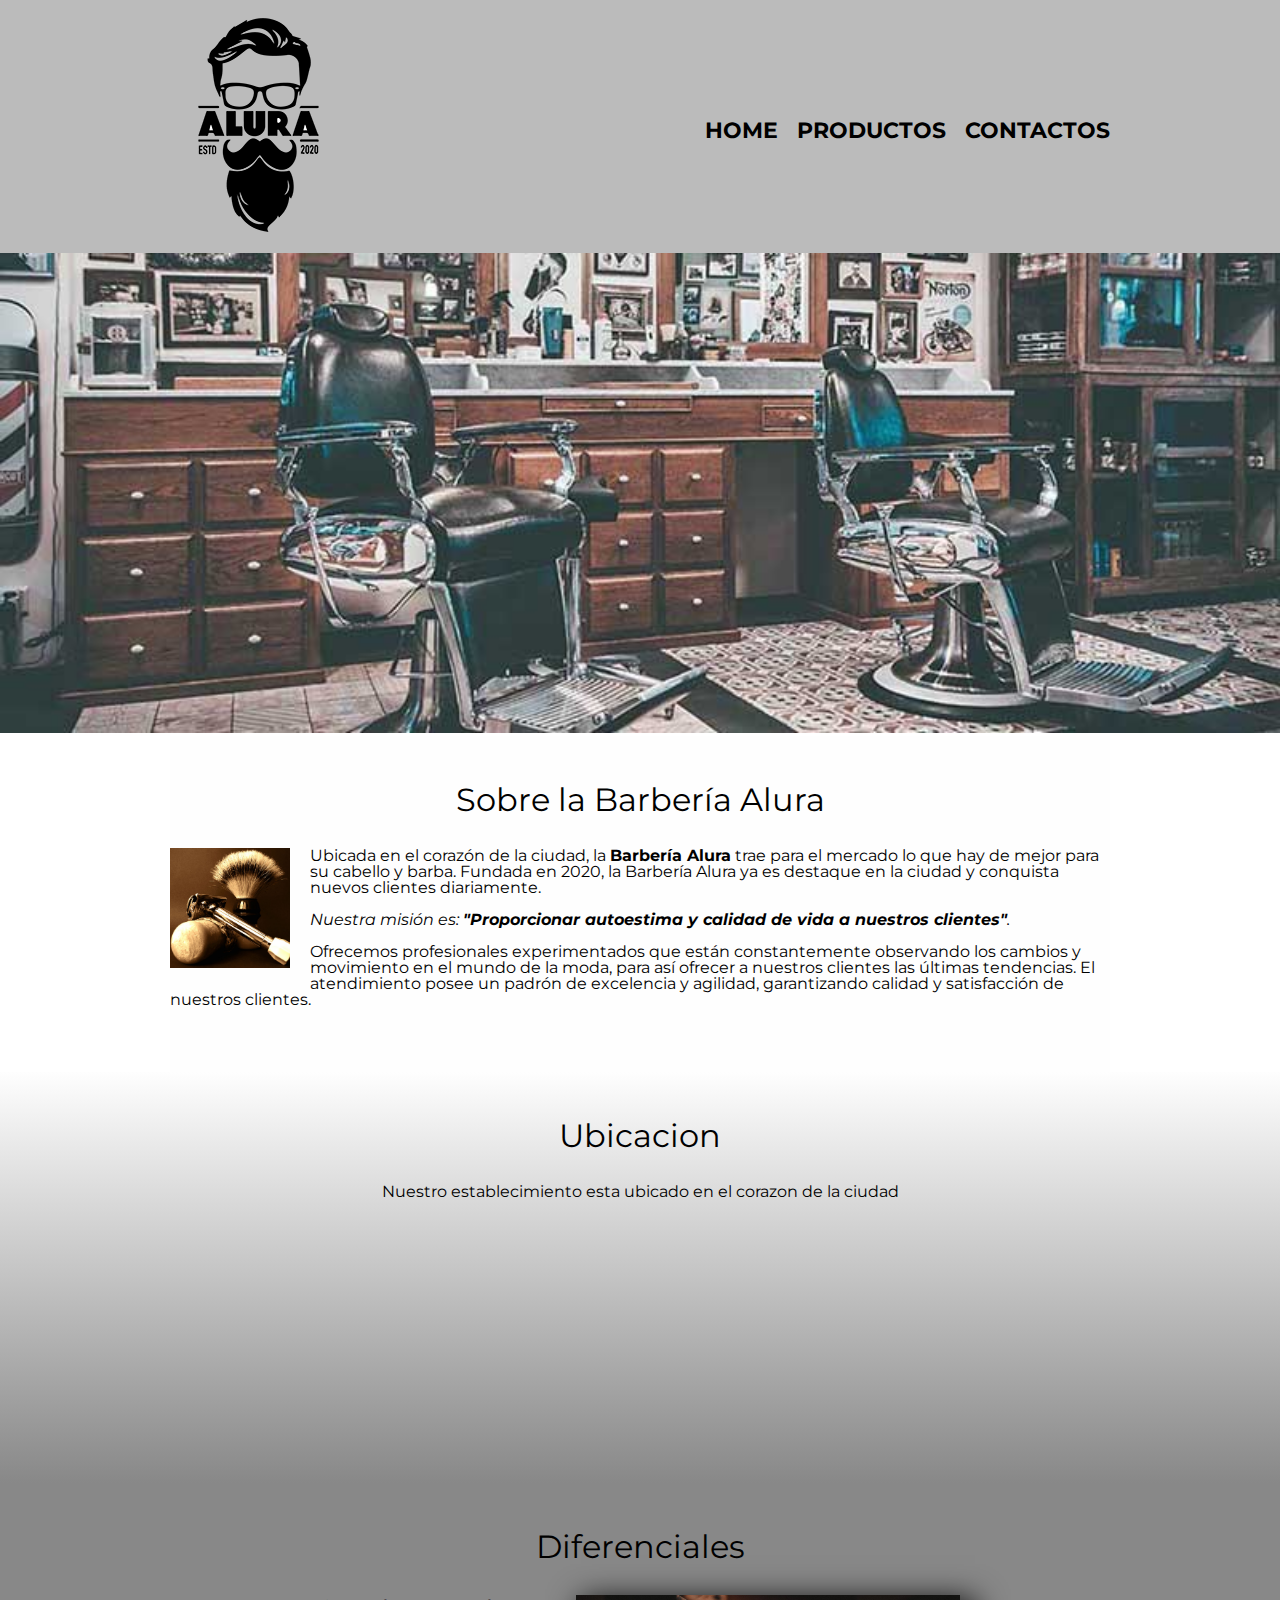
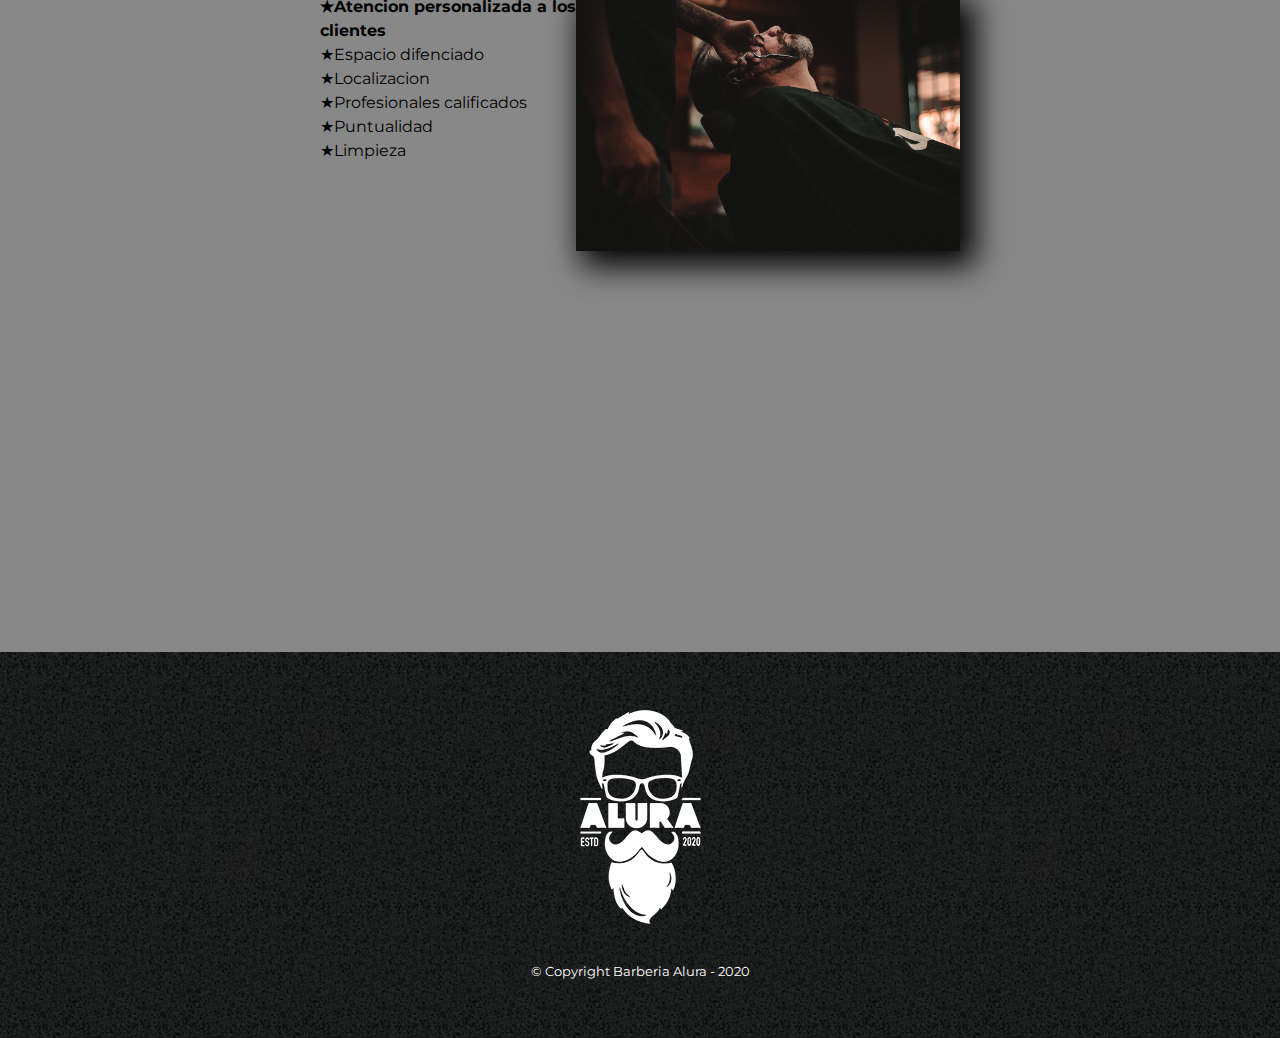
<file: index.html>
<!DOCTYPE html>
<html lang="es">

<head>
    <meta charset="UTF-8">
    <meta http-equiv="X-UA-Compatible" content="IE=edge">
    <meta name="viewport" content="width=device-width, initial-scale=1.0">
    <title>Barberia Alura</title>
    <link rel="stylesheet" href="reset.css">
    <link rel="stylesheet" href="style.css">
    <link rel="preconnect" href="https://fonts.googleapis.com">
    <link rel="preconnect" href="https://fonts.gstatic.com" crossorigin>
    <link href="https://fonts.googleapis.com/css2?family=Montserrat:wght@300&display=swap" rel="stylesheet">
</head>

<body>
    <header>
        <div class="caja">
            <h1><img src="imagenes/logo.png"></h1>
            <nav>
                <ul>
                    <li><a href="index.html">Home</a></li>
                    <li><a href="productos.html">Productos</a></li>
                    <li><a href="contacto.html">Contactos</a></li>
                </ul>
            </nav>
        </div>
    </header>

    <img class="banner" src="banner/banner.jpg">

    <main>
        <section class="principal">
            <h2 class="titulo-principal">Sobre la Barbería Alura</h2>
            <img class="utensilios" src="imagenes/utensilios2.jpg" alt="utensilios de un barbero">
            <p>Ubicada en el corazón de la ciudad, la <strong>Barbería Alura</strong> trae para el mercado lo que hay de
                mejor para su cabello y barba. Fundada en 2020, la Barbería Alura ya es destaque en la ciudad y
                conquista
                nuevos clientes diariamente.</p>
            <p id="misio"><em>Nuestra misión es: <strong>"Proporcionar autoestima y calidad de vida a nuestros
                        clientes"</strong>.</em></p>
            <p>Ofrecemos profesionales experimentados que están constantemente observando los cambios y movimiento en el
                mundo de la moda, para así ofrecer a nuestros clientes las últimas tendencias. El atendimiento posee un
                padrón de excelencia y agilidad, garantizando calidad y satisfacción de nuestros clientes.</p>
        </section>

        <section class="mapa">
            <h3 class="titulo-principal">Ubicacion</h3>
            <p>Nuestro establecimiento esta ubicado en el corazon de la ciudad</p>

            <div class="mapa-contenido">
                <iframe
                    src="https://www.google.com/maps/embed?pb=!1m18!1m12!1m3!1d3656.40797772685!2d-46.63721302388291!3d-23.589697062635242!2m3!1f0!2f0!3f0!3m2!1i1024!2i768!4f13.1!3m3!1m2!1s0x94ce5bd9bb943bf5%3A0x6f642995c970f0fe!2scaelum%20alura!5e0!3m2!1ses-419!2ssv!4v1682533188280!5m2!1ses-419!2ssv"
                    width="100%" height="200" style="border:0;" allowfullscreen="" loading="lazy"
                    referrerpolicy="no-referrer-when-downgrade"></iframe>
            </div>
        </section>

        <section class="Diferenciales">
            <h3 class="titulo-principal">Diferenciales</h3>
            <div class="contenido-diferenciales">
                <ul class="lista-diferenciales">
                    <li class="items">Atencion personalizada a los clientes</li>
                    <li class="items">Espacio difenciado</li>
                    <li class="items">Localizacion</li>
                    <li class="items">Profesionales calificados</li>
                    <li class="items">Puntualidad</li>
                    <li class="items">Limpieza</li>
                </ul><img src="diferenciales/diferenciales.jpg" class="imagen-Diferenciales">
            </div>
            <div class="video">
                <iframe width="100%" height="315" src="https://www.youtube.com/embed/iTZCOwdcurA"
                    title="YouTube video player" frameborder="0"
                    allow="accelerometer; autoplay; clipboard-write; encrypted-media; gyroscope; picture-in-picture; web-share"
                    allowfullscreen></iframe>
            </div>
        </section>
    </main>
    
    <footer>
        <img src="imagenes/logo-blanco.png">
        <p class="copyright">&copy; Copyright Barberia Alura - 2020</p>
    </footer>
</body>

</html>
</file>
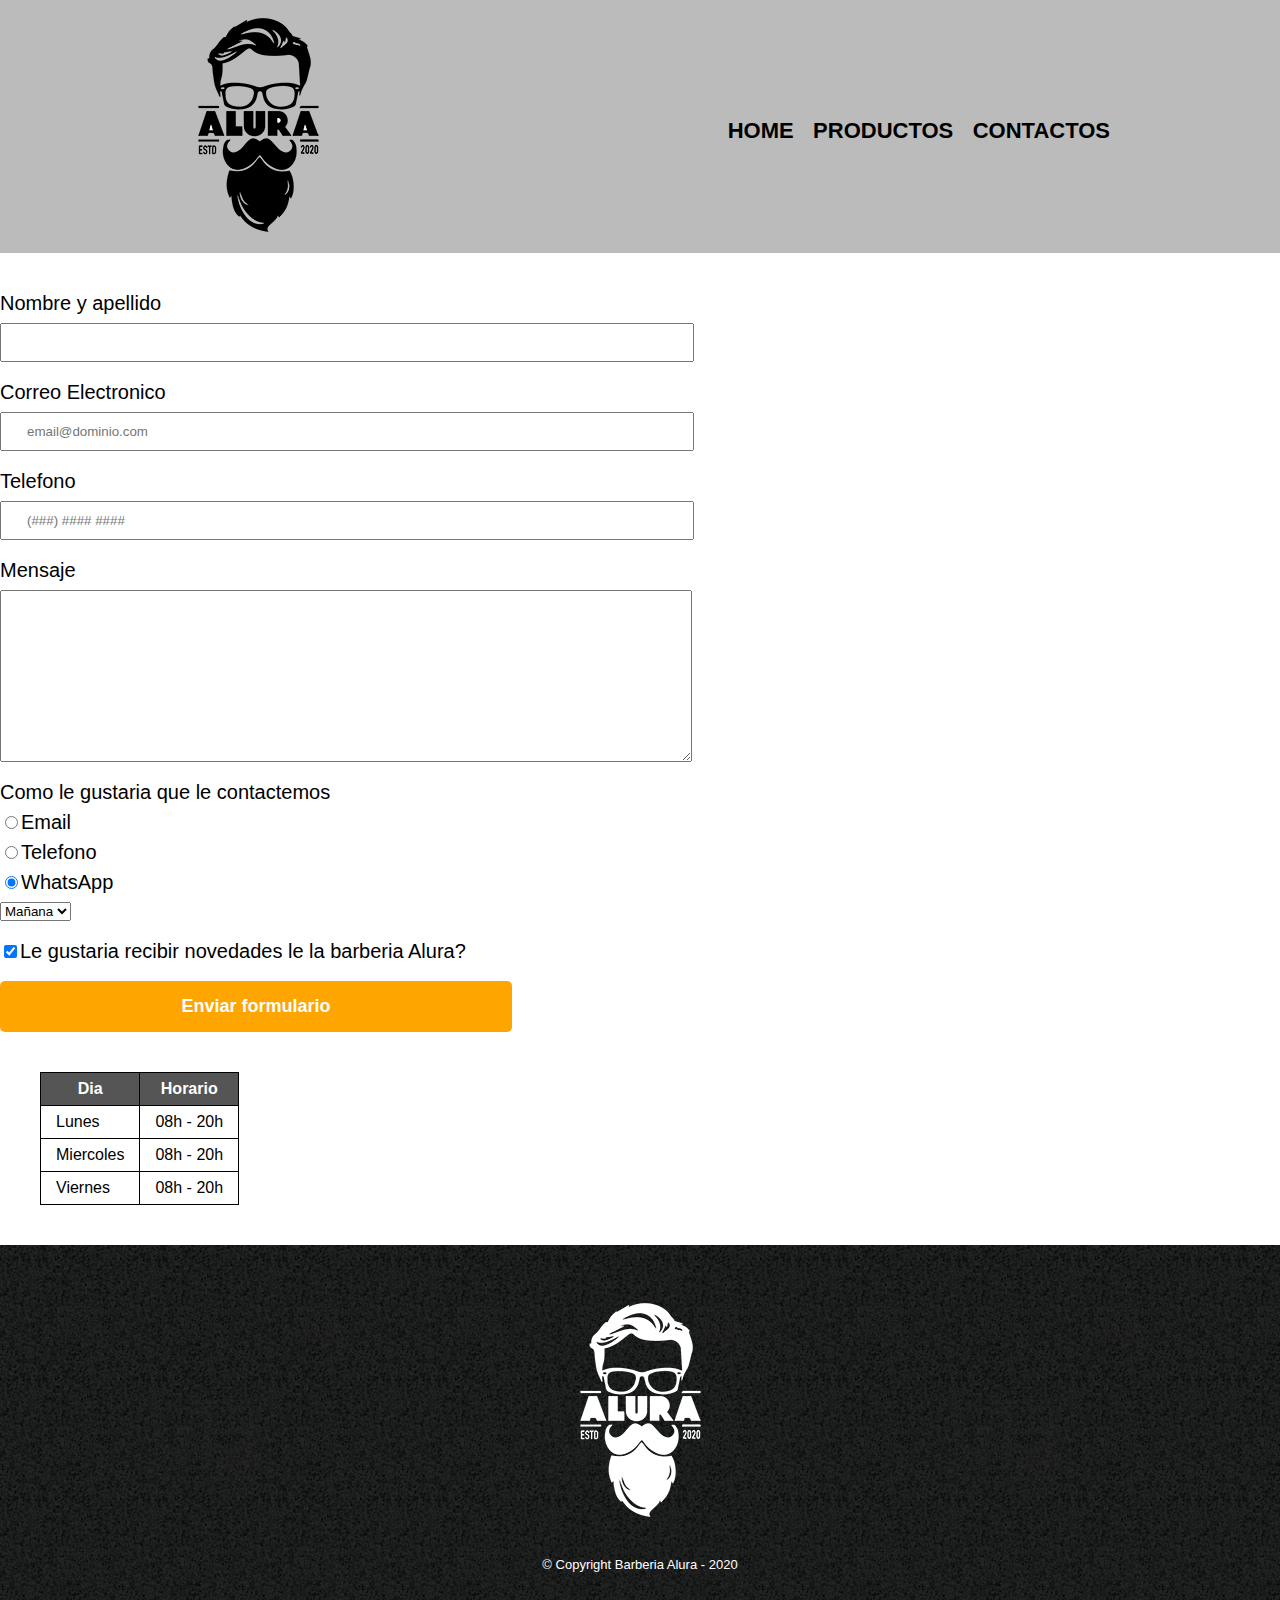
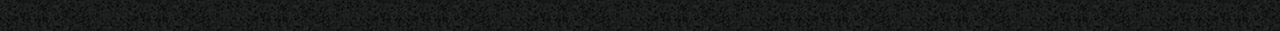
<file: contacto.html>
<!DOCTYPE html>
<html lang="es">

<head>
    <meta charset="UTF-8">
    <meta http-equiv="X-UA-Compatible" content="IE=edge">
    <meta name="viewport" content="width=device-width, initial-scale=1.0">
    <title>Contacto - Barberia Alura</title>
    <link rel="stylesheet" href="reset.css">
    <link rel="stylesheet" href="style.css">
</head>

<body>
    <header>
        <div class="caja">
            <h1><img src="imagenes/logo.png" alt="logo de la Barberia Alura"></h1>
            <nav>
                <ul>
                    <li><a href="index.html">Home</a></li>
                    <li><a href="productos.html">Productos</a></li>
                    <li><a href="contacto.html">Contactos</a></li>
                </ul>
            </nav>
        </div>
    </header>

    <main>
        <form>
            <label for="nombreApellido">Nombre y apellido</label>
            <input type="text" id="nombreApellido" class="input-padron" required>

            <label for="correoElectronico">Correo Electronico</label>
            <input type="email" id="correoElectronico" class="input-padron" required placeholder="email@dominio.com">

            <label for="telefeno">Telefono</label>
            <input type="tel" id="telefeno" class="input-padron" required placeholder="(###) #### ####"> 

            <label for="mensaje">Mensaje</label>
            <textarea cols="70" rows="10" id="mensaje" class="input-padron" required></textarea>

            <!-- Radio bottons-->
            <fieldset>
                <legend class="test" id="test">Como le gustaria que le contactemos</legend>
                <label for="radio-email"><input type="radio" name="contacto" value="email"
                        id="radio-email">Email</label>
                <label for="radio-telefono"><input type="radio" name="contacto" value="telefeno"
                        id="radio-telefono">Telefono</label>
                <label for="radio-whatsApp"><input type="radio" name="contacto" value="whatsapp"
                        id="radio-whatsApp" checked>WhatsApp</label>
            </fieldset>

            <fieldset>
                <select>
                    <legend>En que horario prefiere ser atendido?</legend>
                    <option value="">Mañana</option>
                    <option value="">Tarde</option>
                    <option value="">Noche</option>
                </select>
            </fieldset>

            <label class="check-box"><input type="checkbox" checked>Le gustaria recibir novedades le la barberia Alura?</label>

            <input type="submit" value="Enviar formulario" class="enviar">
        </form>

        <table>
            <thead>
                <tr>
                    <th>Dia</th>
                    <th>Horario</th>
                </tr>
            </thead>
            <tbody>
                <tr>
                    <td>Lunes</td>
                    <td>08h - 20h</td>
                </tr>
                <tr>
                    <td>Miercoles</td>
                    <td>08h - 20h</td>
                </tr>
                <tr>
                    <td>Viernes</td>
                    <td>08h - 20h</td>
                </tr>
            </tbody>
            
        </table>

    </main>

    <footer>
        <img src="imagenes/logo-blanco.png" alt="logo de la Barberia Alura">
        <p class="copyright">&copy; Copyright Barberia Alura - 2020</p>
    </footer>
</body>

</html>
</file>
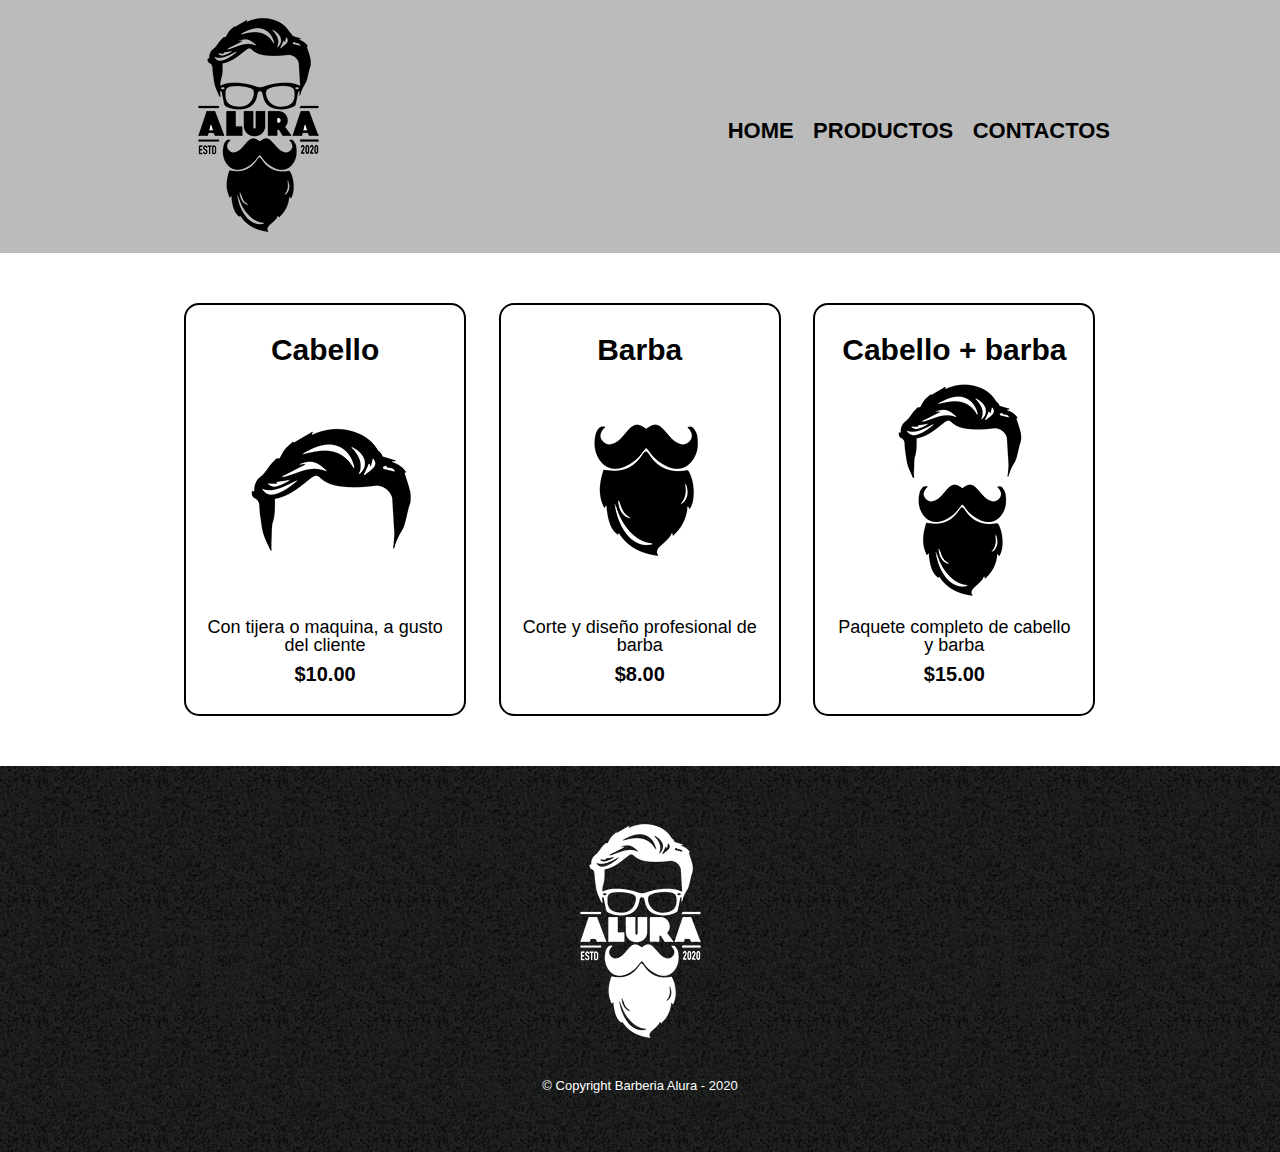
<file: productos.html>
<!DOCTYPE html>
<html lang="es">

<head>
    <meta charset="UTF-8">
    <meta http-equiv="X-UA-Compatible" content="IE=edge">
    <meta name="viewport" content="width=device-width, initial-scale=1.0">
    <title>Productos - Barberia Alura</title>
    <link rel="stylesheet" href="reset.css">
    <link rel="stylesheet" href="style.css">
</head>

<body>
    <header>
        <div class="caja">
            <h1><img src="imagenes/logo.png"></h1>
            <nav>
                <ul>
                    <li><a href="index.html">Home</a></li>
                    <li><a href="productos.html">Productos</a></li>
                    <li><a href="contacto.html">Contactos</a></li>
                </ul>
            </nav>
        </div>
    </header>

    <main>
        <ul class="productos">
            <li>
                <h2>Cabello</h2>
                <img src="imagenes/cabello.jpg">
                <p class="producto-descripcion">Con tijera o maquina, a gusto del cliente</p>
                <p class="producto-precio">$10.00</p>
            </li>
            <li>
                <h2>Barba</h2>
                <img src="imagenes/barba.jpg">
                <p class="producto-descripcion">Corte y diseño profesional de barba</p>
                <p class="producto-precio">$8.00</p>
            </li>
            <li>
                <h2>Cabello + barba</h2>
                <img src="imagenes/cabello+barba.jpg">
                <p class="producto-descripcion">Paquete completo de cabello y barba</p>
                <p class="producto-precio">$15.00</p>
            </li>
        </ul>
    </main>

    <footer>
        <img src="imagenes/logo-blanco.png">
        <p class="copyright">&copy; Copyright Barberia Alura - 2020</p>
    </footer>
</body>

</html>
</file>
<file: style.css>
body{
    font-family: 'Montserrat', sans-serif;
}

header {
    background-color: #BBBBBB;
}

.caja{
    width: 940px;
    position: relative;
    margin: 0 auto;
}

nav{
    position: absolute;
    top: 120px;
    right: 0;
}

nav li{
    display: inline;    
}

nav a{
    text-transform: uppercase;
    color: #000000;
    font-weight: bold;
    font-size: 22px;
    text-decoration: none;
    margin: 0 0 0 15px;
}

.nav a:hover{
    color: #c78c19;
    text-decoration: underline;
}

.productos{
    width: 940px;
    margin: 0 auto;
    padding: 50px;
}
.productos li{
    display: inline-block;
    text-align: center;
    width: 30%;
    vertical-align: top;
    margin: 0 1.5%;
    padding: 30px 20px;
    box-sizing: border-box; 
    /* Para resumen de bordes-tamaño-tipo-color*/
    border: 2px solid #000000 ;
    border-radius: 15px;
}

.productos li:hover{
    border-color: #c78c19;
}

.productos li:hover h2{
    font-size: 33px;
}

.productos li:active{
    border-color: #088c19;
}

.productos h2{
    font-size: 30px;
    font-weight: bold;
}

.producto-descripcion{
    font-size: 18px;
}

.producto-precio{
    font-size: 20px;
    font-weight: bold;
    margin-top: 10px;
}

footer{
    text-align: center;
    background: url(imagenes/bg.jpg);
    padding: 40px;
}

.copyright{
    color: #FFFFFF;
    font-size: 13px;
    margin: 20px;
}



form{
    margin: 40px 0;
}

form label, form legend{
    display: block;
    font-size: 20px;
    margin: 0 0 10px;
}

.input-padron{
    display: block;
    margin: 0 0 20px;
    padding: 10px 25px;
    width: 50%;
}

.check-box{
    margin: 20px 0;
}

.enviar{
    width: 40%;
    padding: 15px 0;
    font-size: 18px;
    font-weight: bold;
    color: white;
    background-color: orange;
    border: none;
    border-radius: 5px;
    transition: 1s all;
    cursor: pointer;
    
}

.enviar:hover{
    background: darkgreen;
    transform: scale(1.2);
}

table{
    margin: 40px 40px;
}

thead{
    background:fixed #555555;
    color: white;
    font-weight: bold;
}

td, th{
    border: 1px solid #000000;
    padding: 8px 15px;
}

/*CSS para nuestra pagina inicial*/

.banner{
    width: 100%;
}

.principal{
    padding: 3em 0;
    background-color: #FEFEFE;
    width: 940px;
    margin:  0 auto;
}

.titulo-principal{
    text-align: center;
    font-size: 2em;
    margin: 0 0 1em;
    clear: left;
}

.principal p{
    margin: 0 0 1em;
}

.principal strong{
    font-weight: bold;
}

.principal em{
    font-style: italic;
}

.utensilios{
    width: 120px;
    float: left;
    margin: 0 20px 20px 0;
}

.mapa{
    padding: 3em 0;
    background: linear-gradient(#FEFEFE,#888888);
}

.mapa p{
    margin: 0 0 2em;
    text-align: center;
}

.mapa-contenido{
    width: 940px;
    margin: 0 auto;
}

.Diferenciales{
    padding: 3em 0;
    background-color: #888888 ;
}

.contenido-diferenciales{
    width: 640px;
    margin: 0 auto;
}

.lista-diferenciales{
    width: 40%;
    display: inline-block;
    vertical-align: top;
}

.items{
    line-height: 1.5;
}

.items:before{
    content: "★";
}

.items:first-child{
    font-weight: bold;
}

.imagen-Diferenciales{
    width: 60%;
    box-shadow: 10px 10px 30px 5px #000000;
}
.imagen-Diferenciales:hover{
    opacity: 30%;
    transition: 400ms;
}

.video{
    width: 560px;
    margin: 1em auto;
}

/*Esto es para hacer responsiba la pagina el maximo es 480 porque hasta ahi esta configurado
yq que es para un monitor de 1200px lo demas se modifica
para hacerlo responsivo*/
@media screen and (max-width:480px){
    h1{
        text-align: center;
    }
    nav{
        position: static;
    }
    .caja, .principal, .mapa-contenido, .contenido-diferenciales, .video{
        width: auto;
    }

    .lista-diferenciales, .imagen-Diferenciales{
        width: 100%;
    }
}
</file>
